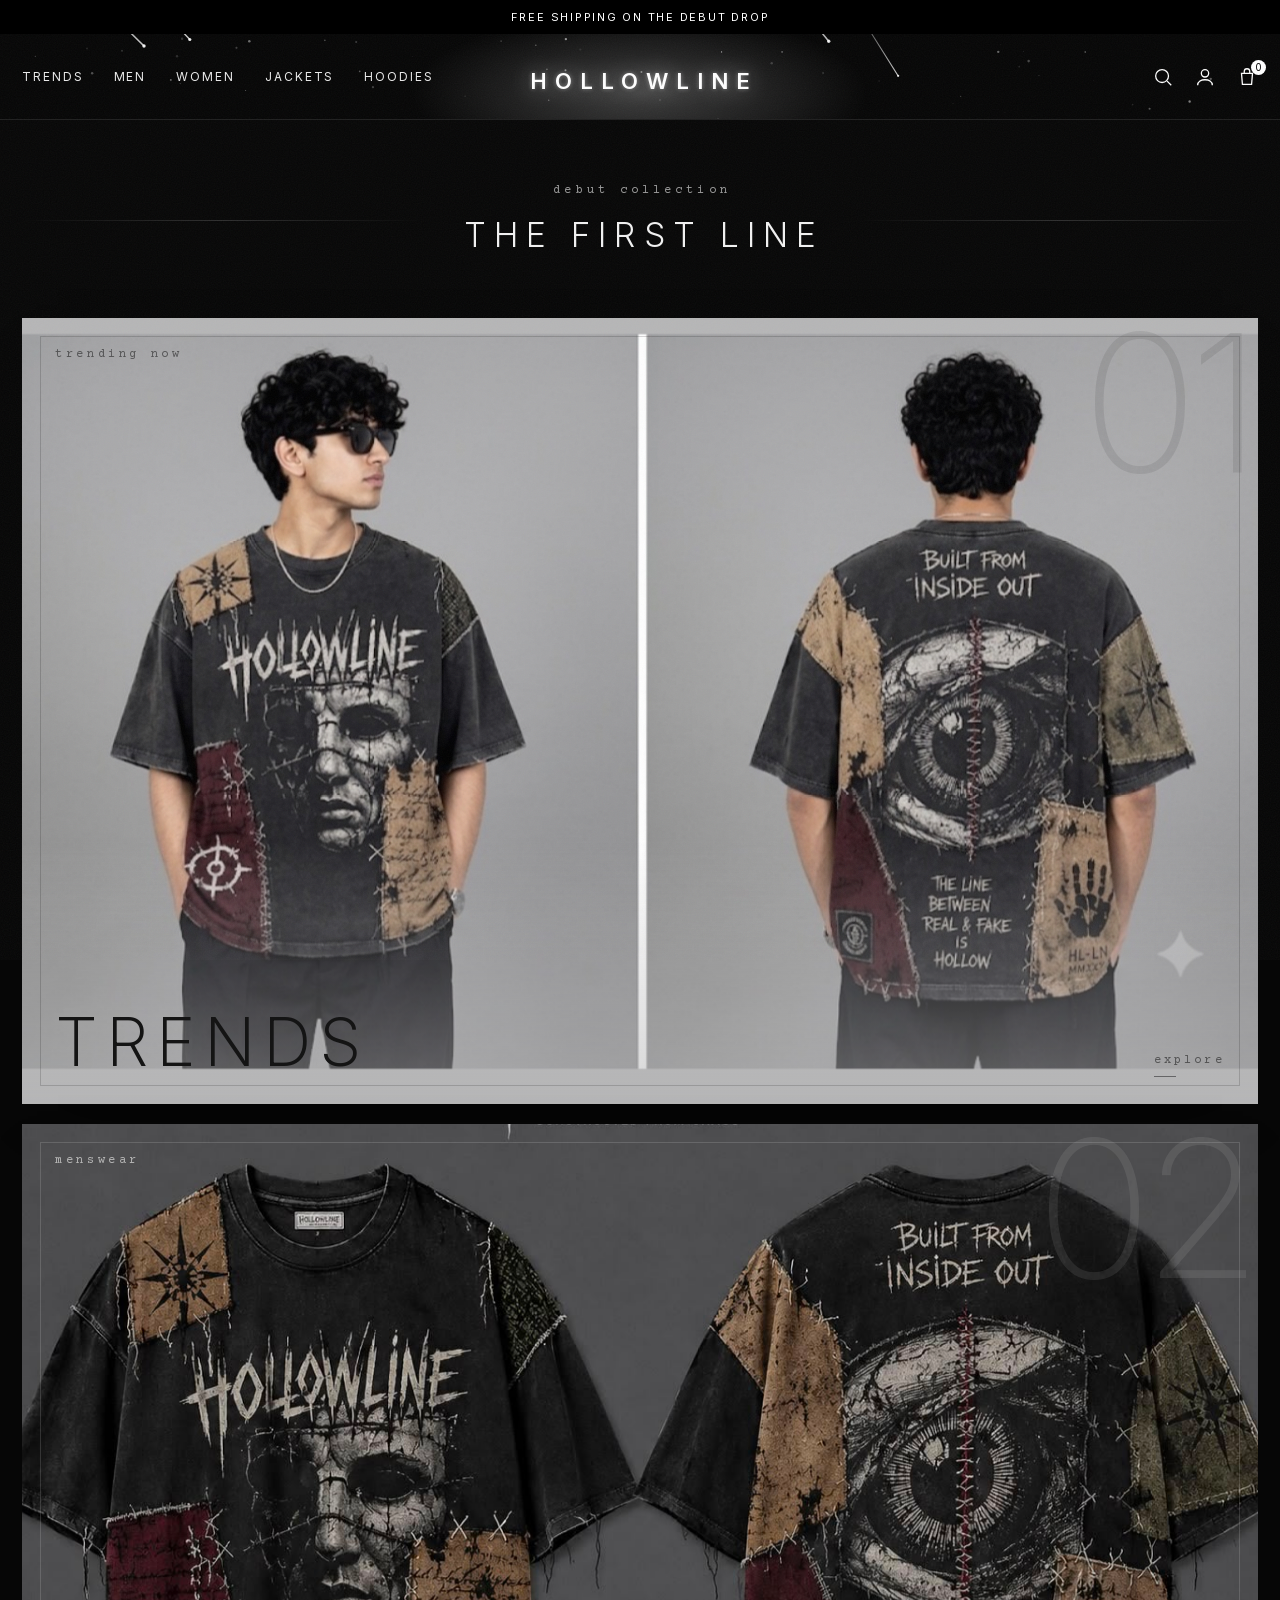
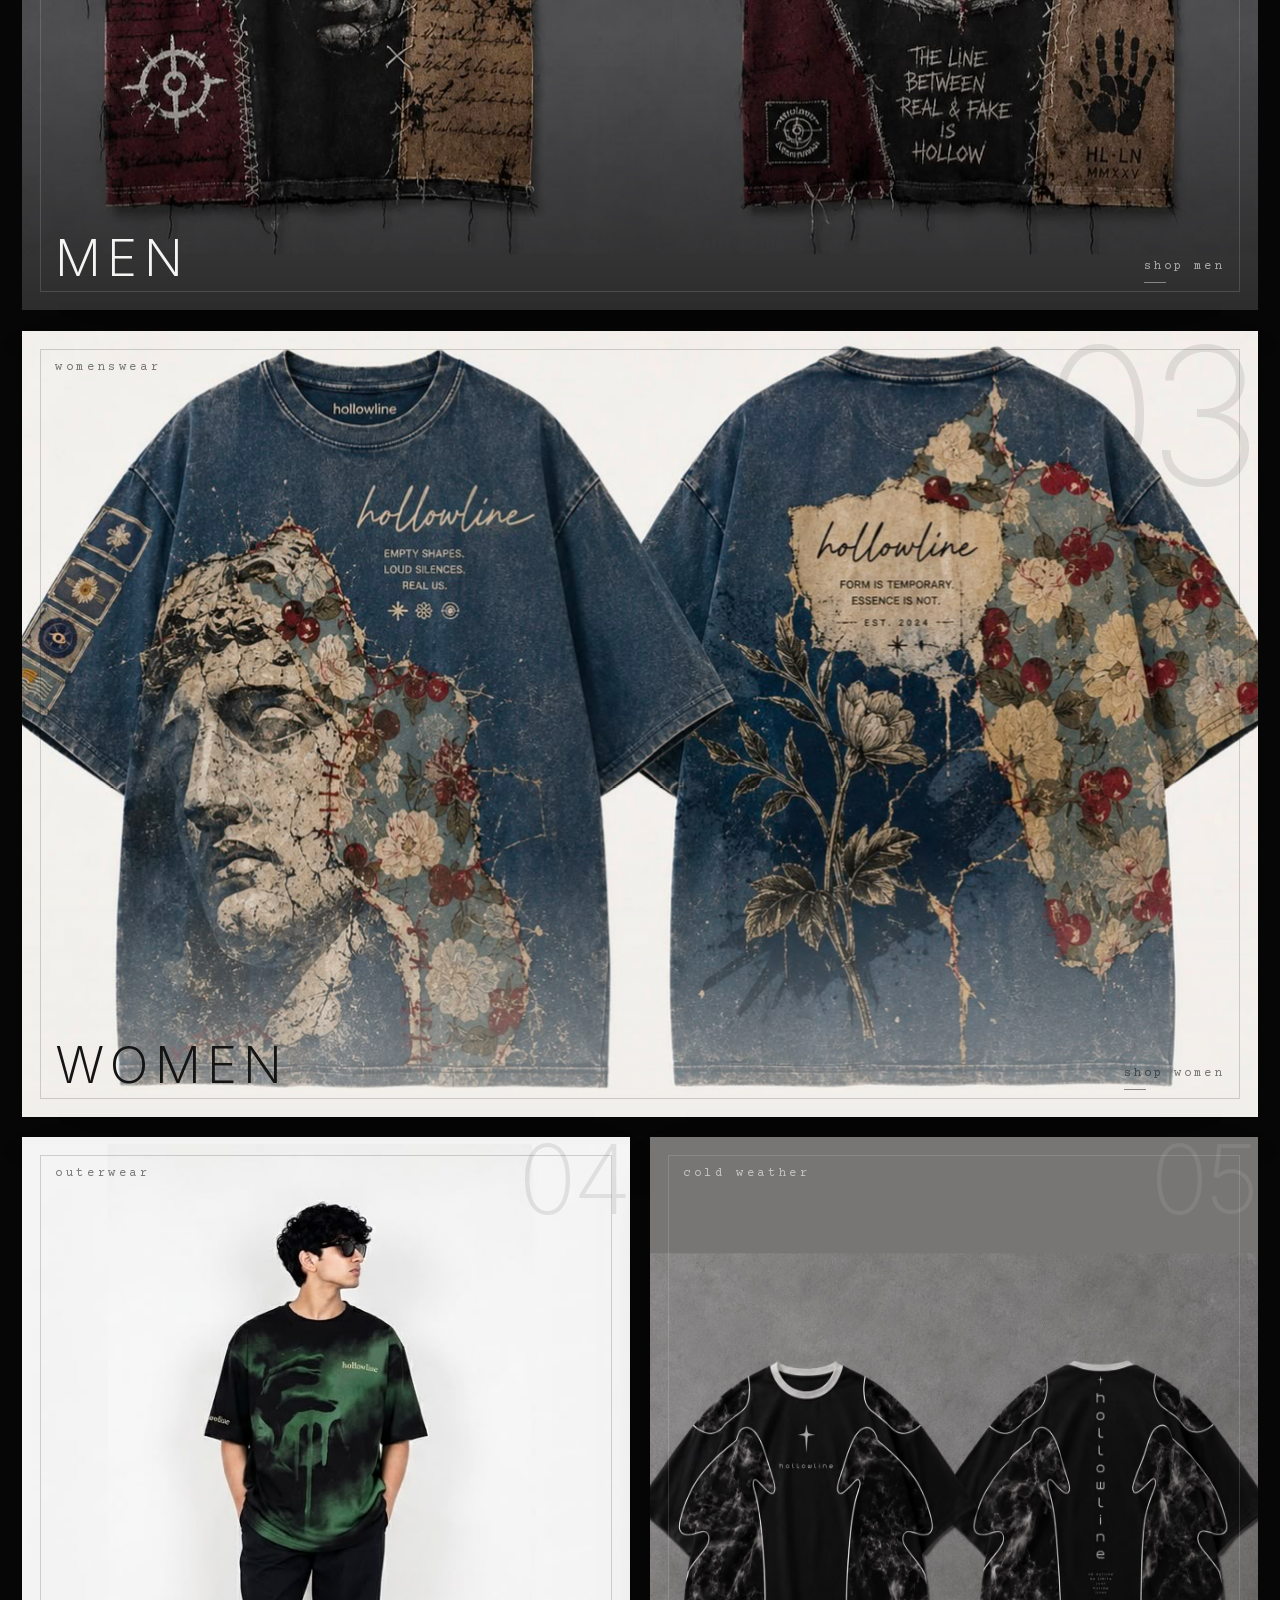
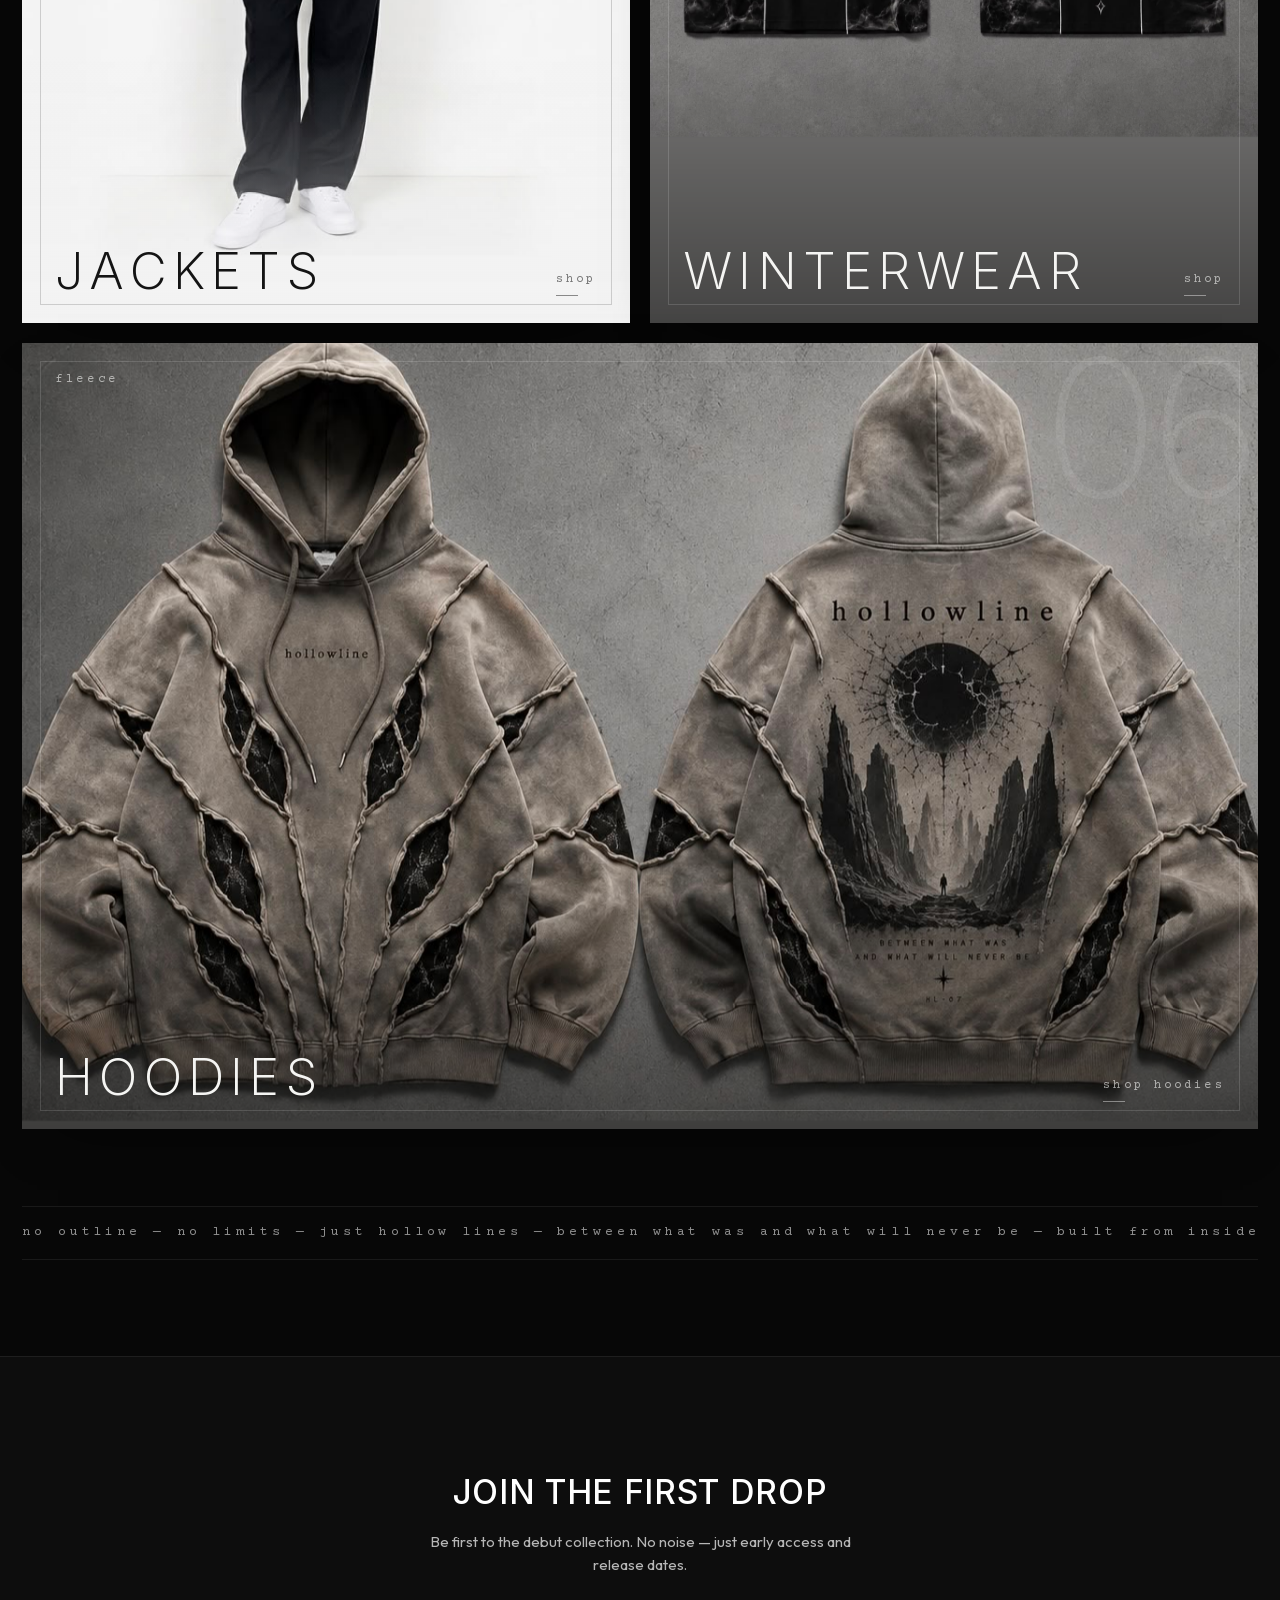
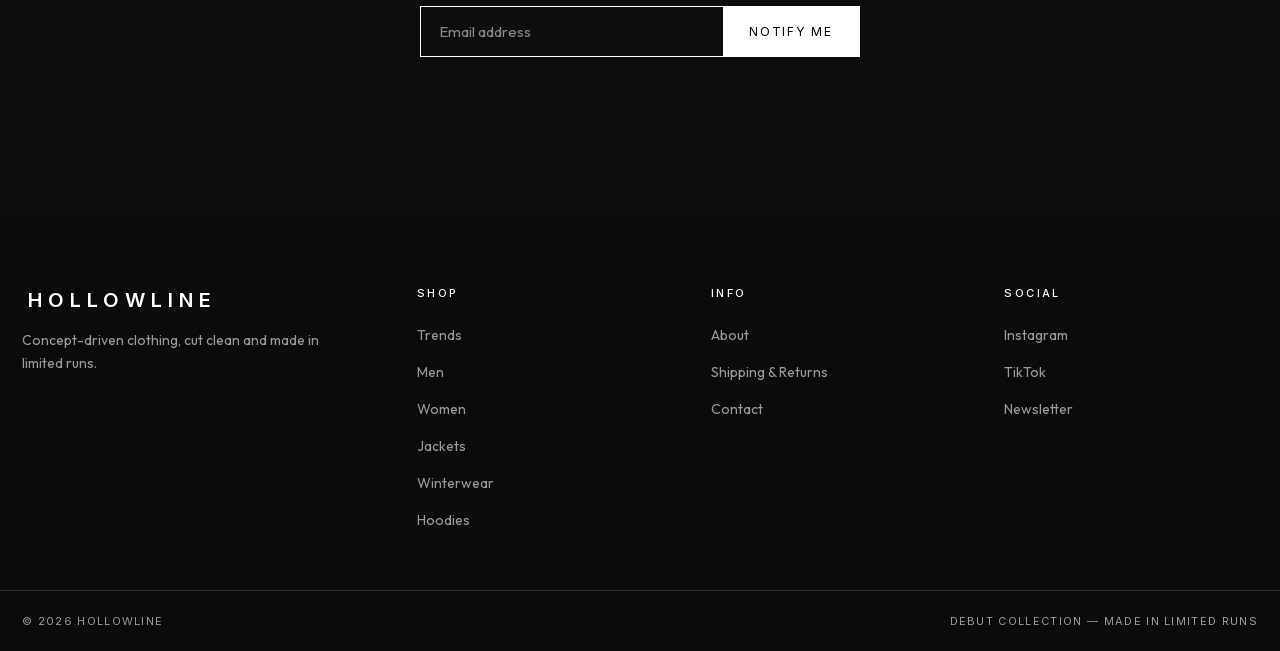
<file: hollowline/index.html>
<!doctype html>
<html lang="en" dir="ltr">
<head>
  <meta charset="utf-8">
  <meta name="viewport" content="width=device-width, initial-scale=1">
  <title>HOLLOWLINE</title>
  <meta name="description" content="HOLLOWLINE — concept-driven clothing. Debut collection.">
  <link rel="stylesheet" href="style.css">
</head>
<body>
  <a class="skip" href="#main">Skip to content</a>
  <div class="grain" aria-hidden="true"></div>

  <!-- announcement -->
  <div class="ann" data-ann>
    <div class="ann__track" aria-live="polite">
      <p class="ann__item on">Free shipping on the debut drop</p>
      <p class="ann__item">Sign up for early access</p>
      <p class="ann__item">Made in limited runs</p>
    </div>
  </div>

  <!-- header (dark meteor bar) -->
  <header class="hdr" data-hdr>
    <canvas class="hdr__sky" data-sky aria-hidden="true"></canvas>
    <div class="hdr__glow" aria-hidden="true"></div>
    <button class="hdr__burger" aria-label="Open menu" data-open><span></span><span></span><span></span></button>
    <nav class="hdr__nav" aria-label="Primary">
      <ul class="nav">
        <li><a href="#trends">Trends</a></li>
        <li><a href="#men">Men</a></li>
        <li><a href="#women">Women</a></li>
        <li><a href="#jackets">Jackets</a></li>
        <li><a href="#hoodies">Hoodies</a></li>
      </ul>
    </nav>
    <h1 class="brand"><a href="#top" aria-label="HOLLOWLINE — home">Hollowline</a></h1>
    <div class="hdr__icons">
      <button class="icon" aria-label="Search" data-search>
        <svg viewBox="0 0 24 24" fill="none" stroke="currentColor" stroke-width="1.4"><circle cx="11" cy="11" r="7"/><line x1="16.5" y1="16.5" x2="21" y2="21"/></svg>
      </button>
      <a class="icon icon--account" href="#account" aria-label="Account">
        <svg viewBox="0 0 24 24" fill="none" stroke="currentColor" stroke-width="1.4"><circle cx="12" cy="8" r="4"/><path d="M4 21c0-4 4-6 8-6s8 2 8 6"/></svg>
      </a>
      <button class="icon" aria-label="Cart" data-cart>
        <svg viewBox="0 0 24 24" fill="none" stroke="currentColor" stroke-width="1.4"><path d="M6 8h12l-1 12H7L6 8z"/><path d="M9 8V6a3 3 0 0 1 6 0v2"/></svg>
        <span class="cart-count">0</span>
      </button>
    </div>
  </header>

  <!-- mobile drawer -->
  <div class="drawer" data-drawer hidden>
    <div class="drawer__panel">
      <button class="drawer__close" aria-label="Close menu" data-close>&times;</button>
      <nav class="drawer__nav" aria-label="Mobile">
        <a href="#trends" data-close>Trends</a>
        <a href="#men" data-close>Men</a>
        <a href="#women" data-close>Women</a>
        <a href="#jackets" data-close>Jackets</a>
        <a href="#winterwear" data-close>Winterwear</a>
        <a href="#hoodies" data-close>Hoodies</a>
        <a href="#account" data-close>Account</a>
      </nav>
    </div>
    <div class="drawer__scrim" data-close></div>
  </div>

  <main id="main" class="shop">
    <span id="top"></span>
    <div class="shop__inner">

      <div class="shop__intro">
        <div class="shop__intro-text">
          <p class="eyebrow">Debut Collection</p>
          <h2>The First Line</h2>
        </div>
      </div>

      <div class="deck" data-deck>

        <!-- 01 · TRENDS (hero, video) -->
        <div class="deck__item">
          <a class="card card--hero card--light" id="trends" href="#trends" aria-label="Explore Trends" style="--frame:#b6b6b7;--veil:rgba(182,182,183,.55)">
            <div class="card__frame">
              <video class="card__img" src="img/Men-Section.mp4" poster="img/Men-Section.JPG" autoplay muted loop playsinline preload="metadata" aria-label="Trends — worn in motion"></video>
              <div class="card__veil"></div>
              <span class="card__ghost">01</span>
              <span class="card__inset"></span>
              <div class="card__top"><span>trending now</span></div>
              <div class="card__caption">
                <h3 class="card__title">Trends</h3>
                <span class="card__cta">explore</span>
              </div>
            </div>
          </a>
        </div>

        <!-- 02 · MEN -->
        <div class="deck__item">
          <a class="card" id="men" href="#men" aria-label="Shop Men" style="--frame:#4d4d4e">
            <div class="card__frame">
              <img class="card__img" src="img/5b228898-cd86-4467-8ffb-751f58b763a6.jpeg" alt="Men — distressed patchwork tee" loading="lazy">
              <div class="card__veil"></div>
              <span class="card__ghost">02</span>
              <span class="card__inset"></span>
              <div class="card__top"><span>menswear</span></div>
              <div class="card__caption">
                <h3 class="card__title">Men</h3>
                <span class="card__cta">shop men</span>
              </div>
            </div>
          </a>
        </div>

        <!-- 03 · WOMEN -->
        <div class="deck__item">
          <a class="card card--light" id="women" href="#women" aria-label="Shop Women" style="--frame:#f1efeb">
            <div class="card__frame">
              <img class="card__img" src="img/b3b0f0cf-b153-4d1a-ae31-cdf245ed1844.jpeg" alt="Women — washed statue floral tee" loading="lazy">
              <div class="card__veil"></div>
              <span class="card__ghost">03</span>
              <span class="card__inset"></span>
              <div class="card__top"><span>womenswear</span></div>
              <div class="card__caption">
                <h3 class="card__title">Women</h3>
                <span class="card__cta">shop women</span>
              </div>
            </div>
          </a>
        </div>

        <!-- 04/05 · JACKETS + WINTERWEAR (pair) -->
        <div class="deck__item deck__item--pair">
          <a class="card card--half card--light" id="jackets" href="#jackets" aria-label="Shop Jackets" style="--frame:#f3f3f3;--veil:rgba(243,243,243,.55)">
            <div class="card__frame">
              <img class="card__img" src="img/Jacket-section.jpg" alt="Jackets — worn on model" loading="lazy">
              <div class="card__veil"></div>
              <span class="card__ghost">04</span>
              <span class="card__inset"></span>
              <div class="card__top"><span>outerwear</span></div>
              <div class="card__caption">
                <h3 class="card__title">Jackets</h3>
                <span class="card__cta">shop</span>
              </div>
            </div>
          </a>
          <a class="card card--half" id="winterwear" href="#winterwear" aria-label="Shop Winterwear" style="--frame:#777675">
            <div class="card__frame">
              <img class="card__img" src="img/22c98783-39d0-4833-80f9-35fc7d537463.jpeg" alt="Winterwear — smoke marble tee" loading="lazy">
              <div class="card__veil"></div>
              <span class="card__ghost">05</span>
              <span class="card__inset"></span>
              <div class="card__top"><span>cold weather</span></div>
              <div class="card__caption">
                <h3 class="card__title">Winterwear</h3>
                <span class="card__cta">shop</span>
              </div>
            </div>
          </a>
        </div>

        <!-- 06 · HOODIES -->
        <div class="deck__item">
          <a class="card" id="hoodies" href="#hoodies" aria-label="Shop Hoodies" style="--frame:#6c6b69">
            <div class="card__frame">
              <img class="card__img" src="img/af497ac7-f433-4e56-ae69-e231690f751e.jpeg" alt="Hoodies — washed canyon hoodie" loading="lazy">
              <div class="card__veil"></div>
              <span class="card__ghost">06</span>
              <span class="card__inset"></span>
              <div class="card__top"><span>fleece</span></div>
              <div class="card__caption">
                <h3 class="card__title">Hoodies</h3>
                <span class="card__cta">shop hoodies</span>
              </div>
            </div>
          </a>
        </div>

      </div>

      <!-- brand ticker -->
      <div class="ticker" aria-hidden="true">
        <div class="ticker__track">
          <span>no outline — no limits — just hollow lines — between what was and what will never be — built from inside out — </span>
          <span>no outline — no limits — just hollow lines — between what was and what will never be — built from inside out — </span>
        </div>
      </div>
    </div>
  </main>

  <!-- newsletter -->
  <section class="news reveal" id="about">
    <h2>Join the first drop</h2>
    <p>Be first to the debut collection. No noise — just early access and release dates.</p>
    <form class="news__form" data-news>
      <input type="email" name="email" placeholder="Email address" aria-label="Email address" required>
      <button type="submit">Notify me</button>
    </form>
    <p class="news__msg" data-news-msg role="status"></p>
  </section>

  <!-- footer -->
  <footer class="ft">
    <div class="ft__top">
      <div class="ft__brand">
        <h3>Hollowline</h3>
        <p>Concept-driven clothing, cut clean and made in limited runs.</p>
      </div>
      <div class="ft__col">
        <h4>Shop</h4>
        <ul>
          <li><a href="#trends">Trends</a></li>
          <li><a href="#men">Men</a></li>
          <li><a href="#women">Women</a></li>
          <li><a href="#jackets">Jackets</a></li>
          <li><a href="#winterwear">Winterwear</a></li>
          <li><a href="#hoodies">Hoodies</a></li>
        </ul>
      </div>
      <div class="ft__col">
        <h4>Info</h4>
        <ul>
          <li><a href="#about">About</a></li>
          <li><a href="#about">Shipping &amp; Returns</a></li>
          <li><a href="#about">Contact</a></li>
        </ul>
      </div>
      <div class="ft__col">
        <h4>Social</h4>
        <ul>
          <li><a href="#" rel="noopener">Instagram</a></li>
          <li><a href="#" rel="noopener">TikTok</a></li>
          <li><a href="#" rel="noopener">Newsletter</a></li>
        </ul>
      </div>
    </div>
    <div class="ft__bottom">
      <span>© 2026 Hollowline</span>
      <span>Debut collection — made in limited runs</span>
    </div>
  </footer>

  <script src="app.js"></script>
</body>
</html>
</file>
<file: hollowline/style.css>
/* ==========================================================================
   HOLLOWLINE — homepage
   ========================================================================== */

@font-face { font-family:"Inter";  font-style:normal; font-weight:100 900; font-display:swap; src:url("fonts/inter.woff2")  format("woff2"); }
@font-face { font-family:"Outfit"; font-style:normal; font-weight:100 900; font-display:swap; src:url("fonts/outfit.woff2") format("woff2"); }
@font-face { font-family:"Courier Prime"; font-style:normal; font-weight:400; font-display:swap; src:url("fonts/courierprime.woff2") format("woff2"); }

:root{
  --topbar:#060606;
  --stage:#070707;
  --card:#0f0f0f;
  --card-2:#141417;
  --footer-bg:#0b0b0b;
  --soft:#9a9a9a;
  --hair:rgba(255,255,255,.07);
  --font-head:"Inter",-apple-system,"Helvetica Neue",Arial,sans-serif;
  --font-body:"Outfit",-apple-system,"Helvetica Neue",Arial,sans-serif;
  --font-type:"Courier Prime","Courier New",monospace;
  --page:1560px;
  --gutter:22px;
  --header-h:86px;
  --ann-h:34px;
  --stick:calc(var(--header-h) + 14px);
  --deck-h:calc(100vh - var(--header-h) - 28px);
}

*,*::before,*::after{box-sizing:border-box;}
html{-webkit-text-size-adjust:100%;}
body{margin:0;font-family:var(--font-body);color:#fff;background:var(--stage);line-height:1.5;-webkit-font-smoothing:antialiased;overflow-x:hidden;}
img,svg,canvas{display:block;max-width:100%;}
a{color:inherit;text-decoration:none;}
ul{list-style:none;margin:0;padding:0;}
.skip{position:absolute;left:-999px;top:0;background:#fff;color:#000;padding:10px 16px;z-index:200;}
.skip:focus{left:8px;top:8px;}

/* ---------- announcement ---------- */
.ann{height:var(--ann-h);background:#000;color:#fff;display:flex;align-items:center;justify-content:center;overflow:hidden;position:relative;z-index:60;}
.ann__track{position:relative;width:100%;height:100%;}
.ann__item{position:absolute;inset:0;display:flex;align-items:center;justify-content:center;margin:0;padding:0 16px;text-align:center;
  font-family:var(--font-head);font-size:11px;letter-spacing:.16em;text-transform:uppercase;
  opacity:0;transform:translateY(6px);transition:opacity .5s,transform .5s;pointer-events:none;}
.ann__item.on{opacity:1;transform:none;}

/* ---------- header (dark meteor bar) ---------- */
.hdr{position:sticky;top:0;z-index:50;height:var(--header-h);
  display:grid;grid-template-columns:1fr auto 1fr;align-items:center;gap:12px;padding:0 var(--gutter);
  background:var(--topbar);color:#fff;overflow:hidden;border-bottom:1px solid rgba(255,255,255,.10);}
.hdr__sky{position:absolute;inset:0;z-index:0;display:block;width:100%;height:100%;}
.hdr__glow{position:absolute;left:50%;top:-40%;width:520px;height:220%;transform:translateX(-50%);z-index:0;pointer-events:none;
  background:radial-gradient(ellipse at center,rgba(255,255,255,.22),rgba(255,255,255,0) 62%);}
.hdr > *:not(.hdr__sky):not(.hdr__glow){position:relative;z-index:1;}
.hdr__burger{display:none;flex-direction:column;gap:5px;width:34px;height:34px;background:none;border:0;padding:0;cursor:pointer;}
.hdr__burger span{height:1.5px;width:22px;background:#fff;transition:.3s;}
.hdr__nav{justify-self:start;}
.nav{display:flex;gap:30px;}
.nav a{font-family:var(--font-head);font-size:12px;letter-spacing:.16em;text-transform:uppercase;padding:30px 0;position:relative;display:inline-block;color:#eaeaea;}
.nav a::after{content:"";position:absolute;left:0;bottom:24px;height:1px;width:0;background:#fff;transition:width .3s;}
.nav a:hover::after{width:100%;}
.brand{justify-self:center;margin:0;}
.brand a{font-family:var(--font-head);font-weight:600;font-size:22px;letter-spacing:.36em;text-transform:uppercase;padding-left:.36em;color:#fff;
  text-shadow:0 0 22px rgba(255,255,255,.55),0 0 4px rgba(255,255,255,.4);}
.hdr__icons{justify-self:end;display:flex;align-items:center;gap:20px;}
.icon{background:none;border:0;padding:0;cursor:pointer;color:#fff;display:inline-flex;position:relative;}
.icon svg{width:22px;height:22px;}
.cart-count{position:absolute;top:-6px;right:-8px;min-width:15px;height:15px;padding:0 3px;border-radius:999px;background:#fff;color:#000;
  font-family:var(--font-head);font-size:10px;line-height:15px;text-align:center;}

/* ---------- shop stage ---------- */
.shop{padding:clamp(34px,4.5vw,64px) var(--gutter) clamp(50px,8vw,96px);}
.shop__inner{max-width:var(--page);margin:0 auto;}
.shop__intro{display:flex;align-items:center;gap:clamp(18px,3vw,34px);margin:4px auto clamp(34px,4.5vw,58px);}
.shop__intro::before,.shop__intro::after{content:"";flex:1;height:1px;background:linear-gradient(to right,transparent,rgba(255,255,255,.16),transparent);}
.shop__intro-text{text-align:center;}
.shop__intro .eyebrow{font-family:var(--font-type);font-size:12px;letter-spacing:.34em;text-transform:lowercase;color:var(--soft);margin:0 0 10px;padding-left:.34em;}
.shop__intro h2{font-family:var(--font-head);font-weight:300;text-transform:uppercase;letter-spacing:.24em;margin:0;padding-left:.24em;font-size:clamp(1.4rem,2.8vw,2.1rem);color:#f2f2f2;}

/* ---------- deck (stacking cards) ---------- */
.deck{position:relative;}
.deck__item{position:sticky;top:var(--stick);height:var(--deck-h);margin-bottom:clamp(14px,1.6vw,22px);
  perspective:1200px;}
.deck__item--pair{display:grid;grid-template-columns:1fr 1fr;gap:clamp(14px,1.6vw,22px);}
.deck__item:last-child{margin-bottom:0;}

/* ---------- product card ---------- */
.card{display:block;position:relative;overflow:hidden;background:var(--frame,#101012);height:100%;
  box-shadow:0 1px 0 rgba(255,255,255,.05) inset,0 24px 60px -36px rgba(0,0,0,.85);
  transform-origin:center top;will-change:transform,filter;}
.card__frame{position:relative;overflow:hidden;background:var(--frame,#101012);height:100%;}
.card__img{position:absolute;inset:0;width:100%;height:100%;object-fit:contain;object-position:center 48%;
  transform:scale(1.06);will-change:transform;}

/* oversized ghost numeral */
.card__ghost{position:absolute;top:-.06em;right:.03em;z-index:2;pointer-events:none;
  font-family:var(--font-head);font-weight:200;line-height:1;letter-spacing:-.05em;
  font-size:clamp(6rem,15vw,15rem);color:var(--ink);opacity:.09;}
.card--half .card__ghost{font-size:clamp(4rem,7.5vw,7.5rem);}

/* gallery-plate inset hairline */
.card__inset{position:absolute;inset:clamp(12px,1.4vw,20px);border:1px solid var(--ink-hair);pointer-events:none;z-index:3;
  transition:inset .7s cubic-bezier(.16,1,.3,1),border-color .7s;}
.card:hover .card__inset{inset:clamp(7px,.9vw,12px);border-color:var(--ink-hair-hover);}

/* legibility veil, tinted per card */
.card__veil{position:absolute;inset:0;z-index:1;pointer-events:none;
  background:linear-gradient(to top,var(--veil) 0%,transparent 34%),linear-gradient(to bottom,var(--veil-top,transparent) 0%,transparent 22%);}

/* type overlaid on the plate */
.card__top{position:absolute;top:0;left:0;z-index:4;
  padding:clamp(20px,2.2vw,32px) clamp(24px,2.6vw,40px) 0;
  font-family:var(--font-type);font-size:12px;letter-spacing:.3em;text-transform:lowercase;color:var(--ink-soft);}
.card__caption{position:absolute;left:0;right:0;bottom:0;z-index:4;display:flex;align-items:flex-end;justify-content:space-between;gap:18px;
  padding:0 clamp(24px,2.6vw,40px) clamp(18px,2.1vw,30px);}
.card__title{margin:0;font-family:var(--font-head);font-weight:250;text-transform:uppercase;color:var(--ink);
  letter-spacing:.12em;font-size:clamp(1.9rem,4vw,3.6rem);line-height:1.02;
  transition:letter-spacing .8s cubic-bezier(.16,1,.3,1);}
.card:hover .card__title{letter-spacing:.17em;}
.card--hero .card__title{font-size:clamp(2.3rem,5.2vw,4.6rem);}
.card__cta{position:relative;flex:none;font-family:var(--font-type);font-size:12px;letter-spacing:.26em;text-transform:lowercase;
  color:var(--ink-soft);padding-bottom:7px;transition:color .5s;}
.card__cta::after{content:"";position:absolute;left:0;bottom:0;height:1px;width:22px;background:var(--ink-hair-hover);transition:width .7s cubic-bezier(.16,1,.3,1),background .5s;}
.card:hover .card__cta{color:var(--ink);}
.card:hover .card__cta::after{width:100%;background:var(--ink);}

/* ---------- ticker ---------- */
.ticker{overflow:hidden;background:#070707;border-top:1px solid var(--hair);border-bottom:1px solid var(--hair);
  margin-top:clamp(40px,6vw,80px);padding:16px 0;position:relative;z-index:5;}
.ticker__track{display:flex;width:max-content;animation:tick 38s linear infinite;}
.ticker__track span{flex:none;font-family:var(--font-type);font-size:13px;letter-spacing:.3em;text-transform:lowercase;
  color:#8f8f8f;white-space:nowrap;padding-right:.3em;}
@keyframes tick{to{transform:translateX(-50%);}}

/* ---------- film grain ---------- */
.grain{position:fixed;inset:-60px;z-index:55;pointer-events:none;opacity:.05;
  background-image:url("data:image/svg+xml,%3Csvg xmlns='http://www.w3.org/2000/svg' width='240' height='240'%3E%3Cfilter id='n'%3E%3CfeTurbulence type='fractalNoise' baseFrequency='0.85' numOctaves='2' stitchTiles='stitch'/%3E%3C/filter%3E%3Crect width='240' height='240' filter='url(%23n)'/%3E%3C/svg%3E");
  animation:grain 7s steps(9) infinite;}
@keyframes grain{
  0%,100%{transform:translate(0,0)}12%{transform:translate(-24px,18px)}25%{transform:translate(18px,-30px)}
  37%{transform:translate(-30px,-12px)}50%{transform:translate(24px,24px)}62%{transform:translate(-18px,30px)}
  75%{transform:translate(30px,-18px)}87%{transform:translate(-12px,-24px)}}

/* per-card ink themes */
.card{--ink:#f5f5f3;--ink-soft:rgba(245,245,243,.62);--ink-hair:rgba(255,255,255,.14);--ink-hair-hover:rgba(255,255,255,.42);--veil:rgba(0,0,0,.42);}
.card--light{--ink:#141414;--ink-soft:rgba(20,20,20,.56);--ink-hair:rgba(0,0,0,.16);--ink-hair-hover:rgba(0,0,0,.44);--veil:rgba(241,239,235,.5);}

/* ---------- buttons ---------- */
.btn{display:inline-block;font-family:var(--font-head);font-size:12px;font-weight:500;letter-spacing:.18em;text-transform:uppercase;
  padding:14px 40px;background:#fff;color:#000;border:1px solid #fff;cursor:pointer;transition:background .25s,color .25s;}
.btn:hover{background:transparent;color:#fff;}

/* ---------- newsletter ---------- */
.news{padding:clamp(60px,9vw,110px) var(--gutter);background:#0d0d0d;color:#fff;text-align:center;border-top:1px solid var(--hair);}
.news h2{margin:0 0 14px;font-family:var(--font-head);font-weight:500;font-size:clamp(1.4rem,3vw,2.1rem);letter-spacing:.02em;text-transform:uppercase;}
.news p{margin:0 auto 30px;max-width:460px;color:#b6b6b6;font-size:15px;}
.news__form{display:flex;max-width:440px;margin:0 auto;border:1px solid #fff;}
.news__form input{flex:1;border:0;background:none;padding:15px 18px;font-family:var(--font-body);font-size:15px;color:#fff;outline:none;}
.news__form input::placeholder{color:#888;}
.news__form button{border:0;background:#fff;color:#000;font-family:var(--font-head);font-size:12px;letter-spacing:.16em;text-transform:uppercase;padding:0 26px;cursor:pointer;}
.news__msg{margin-top:14px;font-size:13px;color:#b6b6b6;min-height:18px;}

/* ---------- footer ---------- */
.ft{background:var(--footer-bg);color:#fff;}
.ft__top{max-width:var(--page);margin:0 auto;padding:70px var(--gutter) 46px;display:grid;grid-template-columns:1.4fr 1fr 1fr 1fr;gap:40px;}
.ft__brand h3{margin:0 0 14px;font-family:var(--font-head);font-weight:600;font-size:20px;letter-spacing:.3em;text-transform:uppercase;padding-left:.3em;}
.ft__brand p{margin:0;max-width:300px;color:var(--soft);font-size:14px;line-height:1.6;}
.ft__col h4{margin:0 0 20px;font-family:var(--font-head);font-size:11px;font-weight:500;letter-spacing:.22em;text-transform:uppercase;}
.ft__col li{margin-bottom:13px;}
.ft__col a{color:var(--soft);font-size:14px;transition:color .2s;}
.ft__col a:hover{color:#fff;}
.ft__bottom{border-top:1px solid rgba(255,255,255,.12);max-width:var(--page);margin:0 auto;padding:22px var(--gutter);
  display:flex;justify-content:space-between;gap:14px;flex-wrap:wrap;
  font-family:var(--font-head);font-size:11px;letter-spacing:.12em;text-transform:uppercase;color:var(--soft);}

/* ---------- drawer ---------- */
.drawer{position:fixed;inset:0;z-index:100;}
.drawer[hidden]{display:none;}
.drawer__scrim{position:absolute;inset:0;background:rgba(0,0,0,.5);animation:fade .3s;}
.drawer__panel{position:absolute;top:0;left:0;bottom:0;width:min(84vw,360px);background:#0b0b0b;color:#fff;padding:26px;
  transform:translateX(-100%);animation:slide .35s cubic-bezier(.16,1,.3,1) forwards;overflow-y:auto;}
.drawer__close{position:absolute;top:14px;right:18px;font-size:30px;background:none;border:0;color:#fff;cursor:pointer;line-height:1;}
.drawer__nav{display:flex;flex-direction:column;margin-top:44px;}
.drawer__nav a{font-family:var(--font-head);font-size:18px;letter-spacing:.1em;text-transform:uppercase;padding:16px 0;border-bottom:1px solid rgba(255,255,255,.1);}
@keyframes slide{to{transform:none;}}
@keyframes fade{from{opacity:0;}}

/* ---------- reveal ---------- */
.reveal{opacity:0;transform:translateY(26px);transition:opacity .9s ease,transform .9s cubic-bezier(.16,1,.3,1);}
.reveal.in{opacity:1;transform:none;}
@media (prefers-reduced-motion:reduce){
  .reveal{opacity:1;transform:none;transition:none;}
  .grain{animation:none;}
  .ticker__track{animation:none;}
}

/* ---------- responsive ---------- */
@media(max-width:749px){
  :root{--header-h:64px;}
  .hdr{grid-template-columns:auto 1fr auto;}
  .hdr__burger{display:flex;}
  .hdr__nav{display:none;}
  .brand a{font-size:17px;letter-spacing:.28em;}
  .hdr__icons{gap:15px;}
  .icon--account{display:none;}
  /* phones: no deck stacking — natural flow with fixed aspect plates */
  .deck__item{position:static;height:auto;margin-bottom:18px;perspective:none;}
  .deck__item--pair{display:block;}
  .deck__item--pair .card + .card{margin-top:18px;}
  .card,.card__frame{height:auto;}
  .card__frame{aspect-ratio:4/3.6;}
  .card__title{font-size:1.5rem;}
  .card--hero .card__title{font-size:1.8rem;}
  .card__ghost,.card--half .card__ghost{font-size:4.2rem;}
  .ticker__track span{font-size:11px;}
  .ft__top{grid-template-columns:1fr 1fr;}
  .ft__brand{grid-column:1/-1;}
  .ft__bottom{flex-direction:column;align-items:flex-start;gap:8px;}
  .news__form{flex-direction:column;}
  .news__form button{padding:15px;}
}
</file>
